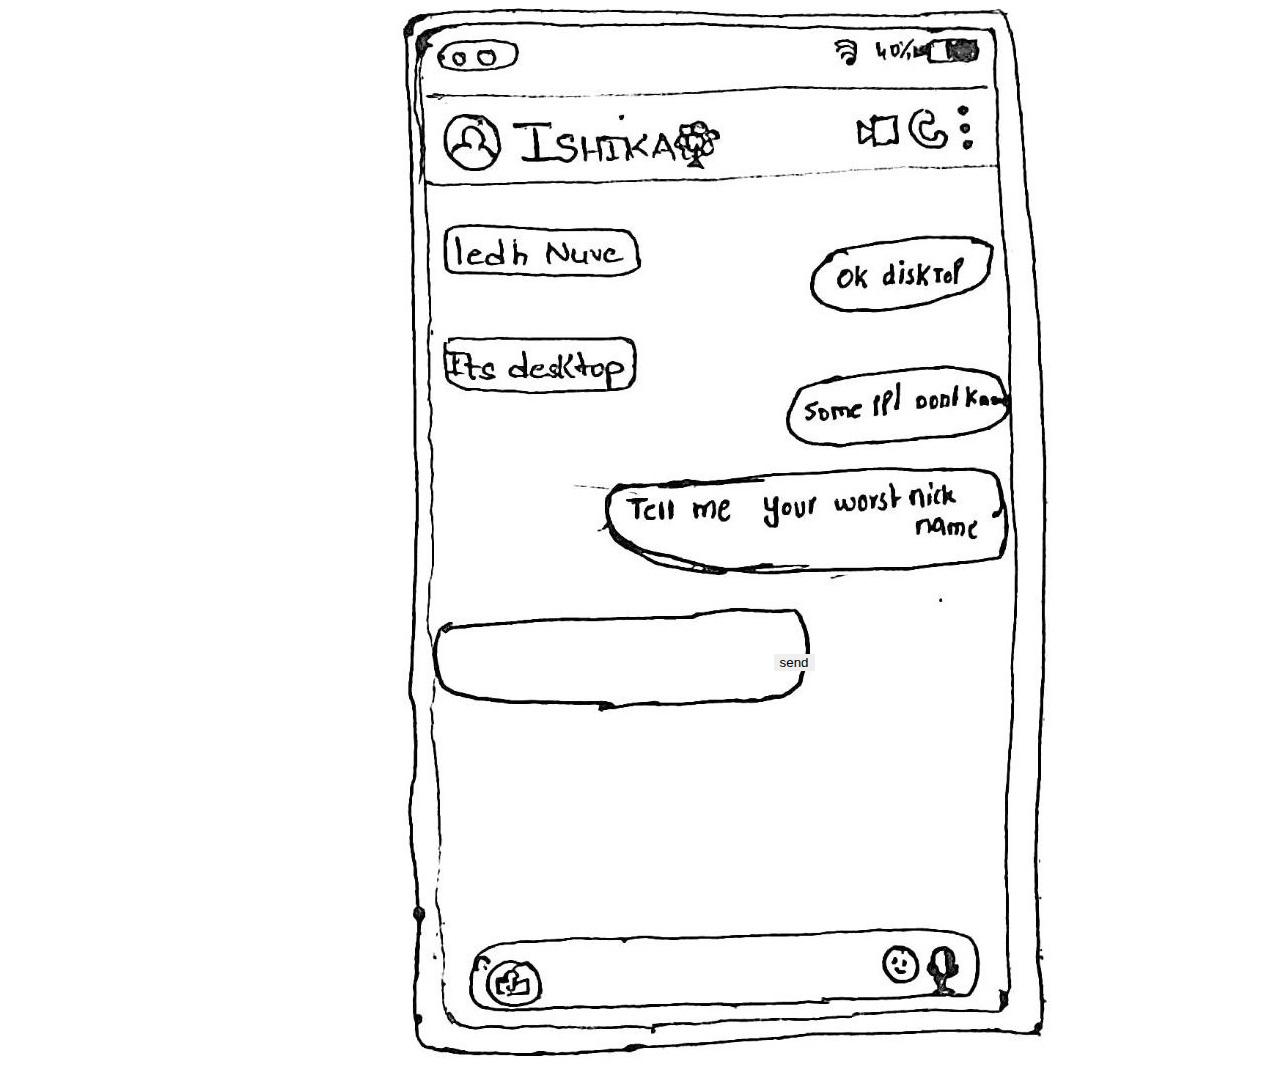
<file: index.html>
<!DOCTYPE html>
<html lang="en" dir="ltr">
  <head>

    <meta charset="utf-8">
    <link rel="stylesheet" href="index.css">
    <title></title>
  </head>
  <body>
    <div class="container">
      <img src="img\login.jpg" alt="">
        <div class="text-block">
          <input type="text" id="txtbox" placeholder="">
          <button onclick="location.href = 'home.html';" type="button" id="button">send</button>
        </div>

    </div>


  </body>
</html>
</file>
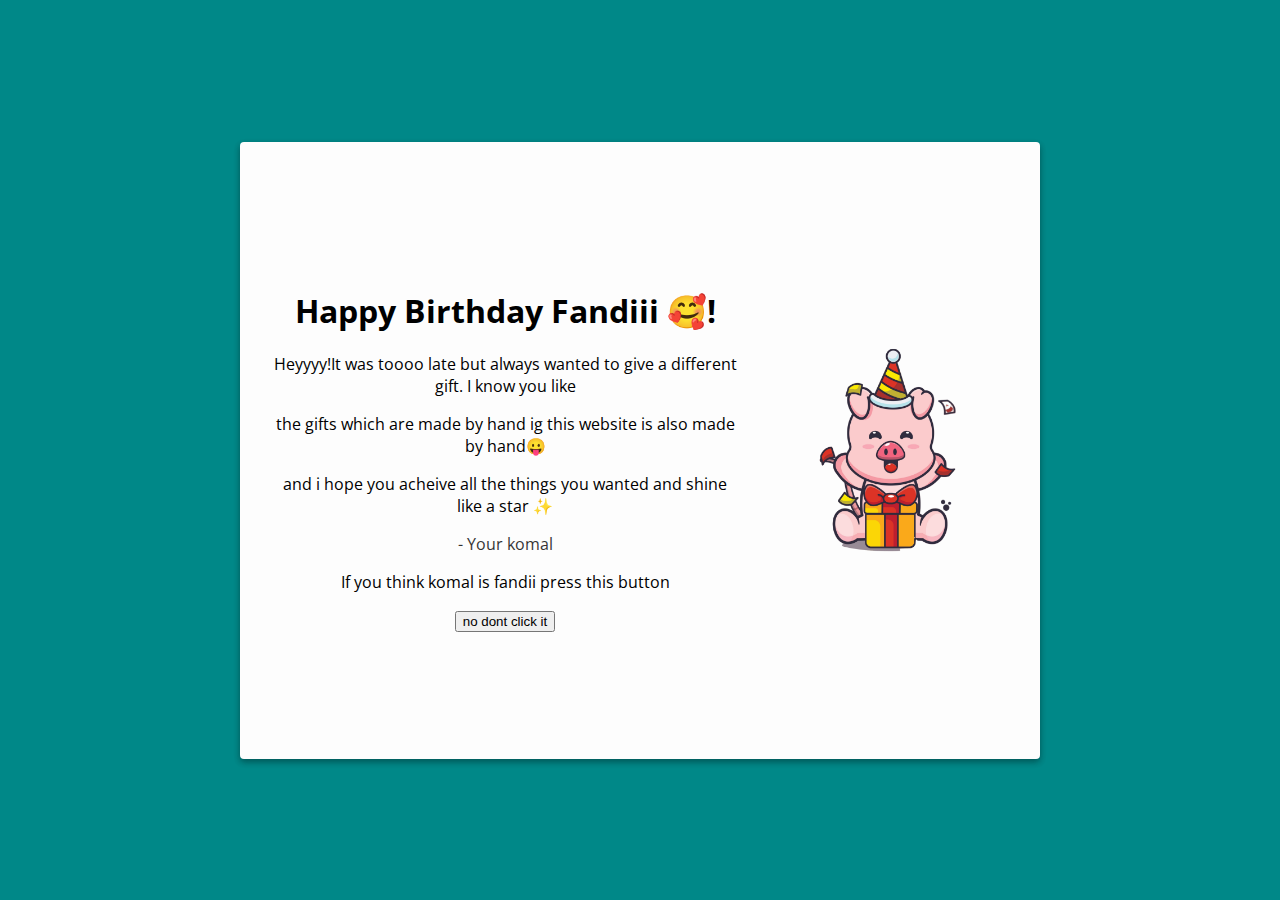
<file: main.html>
<!DOCTYPE html>
<html lang="en">
<head>
  <meta charset="UTF-8">
  <meta name="viewport" content="width=device-width, initial-scale=1.0">
  <link rel="stylesheet" href="main.css">
  <link rel="preconnect" href="https://fonts.gstatic.com">
  <link rel="stylesheet" href="https://fonts.googleapis.com/css2?family=Open+Sans&display=swap">
  <title>Happy Birthday</title>
</head>
<body>
  <div class="card">
    <img  src="img\pig4.png" alt="birthday" class="birthday">
    <div class="text">
      <h1>Happy Birthday Fandiii 🥰!</h1>
      <p>Heyyyy!It was toooo late but always wanted to give a different gift. I know you like</p>
      <p>the gifts which are made by hand ig this website is also made by hand😛 </p>
      <p>and i hope you acheive all the things you wanted and shine like a star ✨</p>

      <p class="muted">- Your komal</p>
      <p>
        If you think komal is fandii press this button
      </p>
      <button onclick="location.href = 'photos.html';" type="button" name="button">no dont click it</button>
    </div>
    <div class="space"></div>
  </div>
</body>
</html>
</file>
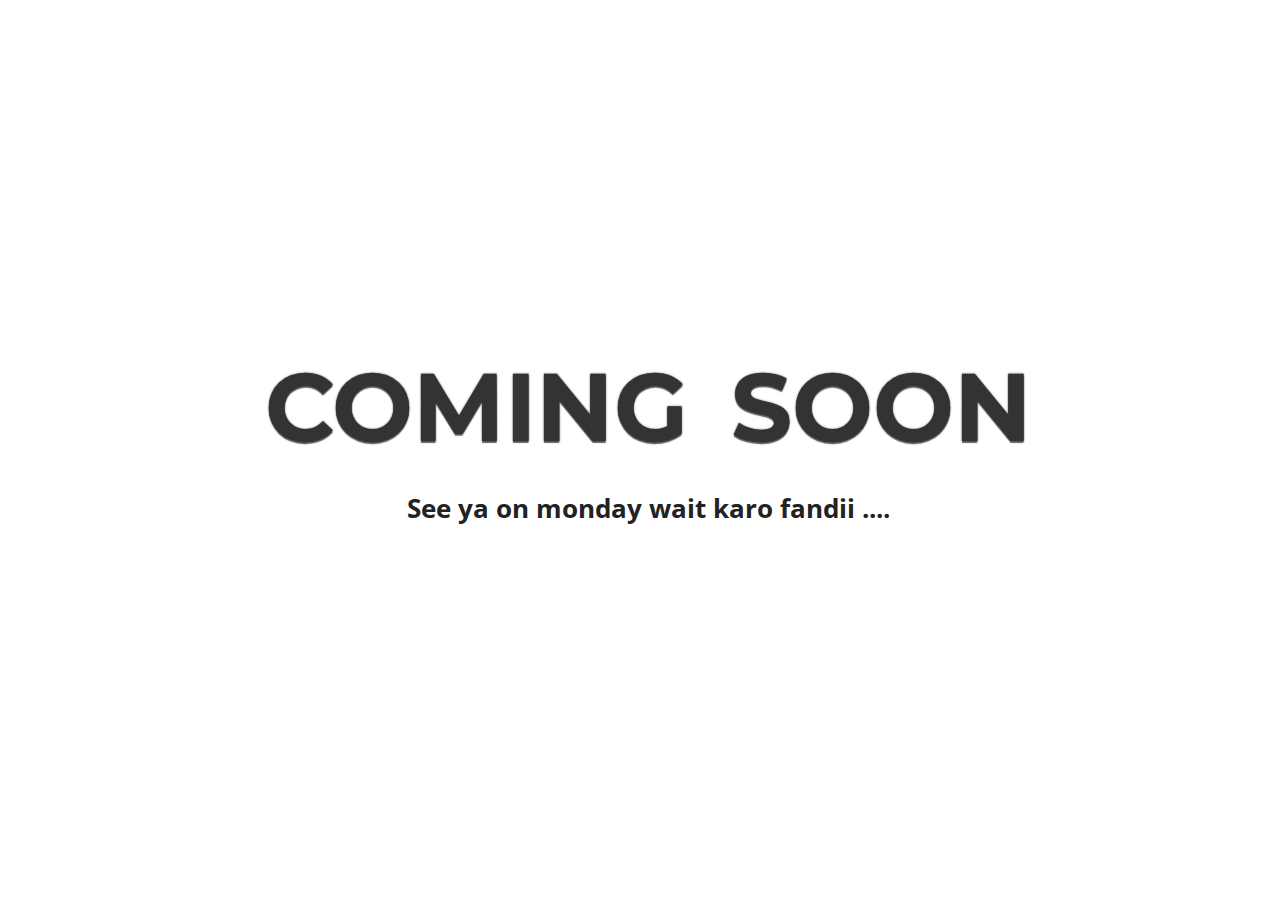
<file: photos.html>
<!DOCTYPE html>
<html lang="en" dir="ltr">
  <head>
    <meta charset="utf-8">
    <title></title>
    <link rel="stylesheet" href="photo.css">
  </head>
  <body>
    <div class="container">
  <div class="wrapper">
    <div class="content">
      <div class="item">
        <!-- Place your content here to have it be centered vertically and horizontally  -->
        <h1>COMING SOON</h1>
        <p>See ya on monday wait karo fandii ....</p>

      </div>
    </div>
  </div>
</div>

  </body>
</html>
</file>
<file: index.css>
.container {
  position: relative;
  display: block;
  margin-left: auto;
  margin-right: auto;
  width: 45%;
}

/* Bottom right text */
.text-block {
  position: absolute;
  top: 625px;
  left: 70px;
  color: black;
  padding-left: 20px;
  padding-right: 20px;
}
#txtbox
{
    font-size:18pt;
    height:50px;
    width:320px;
    border: 0;

   }
#button{
  border:0;
}
</file>
<file: main.css>
* {
  transition: all 0.2s ease-in-out;
}

body {
  background: #008888;
  display: grid;
  place-items: center;
  height: 100vh;
  margin: 0;
  font-family: 'Open Sans', sans-serif;
}

.card {
  background: #fdfdfd;
  border-radius: 4px;
  height: 65vh;
  width: 60vw;
  box-shadow: 0 3px 6px rgba(0, 0, 0, 0.16), 0 3px 6px rgba(0, 0, 0, 0.23);
  text-align: center;
  display: flex;
  flex-direction: column;
  justify-content: center;
  align-items: center;
  padding: 1em;
  overflow: hidden;
}

@media only screen and (min-width: 1000px) {
  .card {
    flex-direction: row-reverse;
  }
  .card img.birthday {

    max-width: 100vw;
;
  }
}

@media only screen and (max-height: 640px) {
  .card {
    flex-direction: row-reverse;
  }
  .card img.birthday {

    max-width: 20vw;

  }
}

img.birthday {
  max-height: 30vh;
}

.text {
  padding: 1em;

}

.muted {
  opacity: 0.8;
}

.space {
  height: 100px;
}
</file>
<file: photo.css>
@import url(https://fonts.googleapis.com/css?family=Montserrat);
@import url(https://fonts.googleapis.com/css?family=Open+Sans:400,700);

h1 {
  margin: 0;
  font-family: 'Montserrat', sans-serif;
  font-size: 4em;
  color: #333;
  -webkit-text-shadow: 0 2px 1px rgba(0, 0, 0, 0.6), 0 0 2px rgba(0, 0, 0, 0.7);
  -moz-text-shadow: 0 2px 1px rgba(0, 0, 0, 0.6), 0 0 2px rgba(0, 0, 0, 0.7);
  text-shadow: 0 2px 1px rgba(0, 0, 0, 0.6), 0 0 2px rgba(0, 0, 0, 0.7);
  word-spacing: 16px;
}

p {
  font-family: 'Open Sans', sans-serif;
  font-size: 1.4em;
  font-weight: bold;
  color: #222;
  text-shadow: 0 0 40px #FFFFFF, 0 0 30px #FFFFFF, 0 0 20px #FFFFFF;
}

.container {
  position: absolute;
  top: 0;
  bottom: 0;
  width: 100%;
  background: url('');
  background-size: cover;
}

.wrapper {
  width: 100%;
  min-height: 100%;
  height: auto;
  display: table;
}

.content {
  display: table-cell;
  vertical-align: middle;
}

.item {
  width: auto;
  height: auto;
  margin: 0 auto;
  text-align: center;
  padding: 8px;
}

@media only screen and (min-width: 800px) {
  h1 {
    font-size: 6em;
  }
  p {
    font-size: 1.6em;
  }
}

@media only screen and (max-width: 320px) {
  h1 {
    font-size: 2em;
  }
  p {
    font-size: 1.2em;
  }
}
</file>
